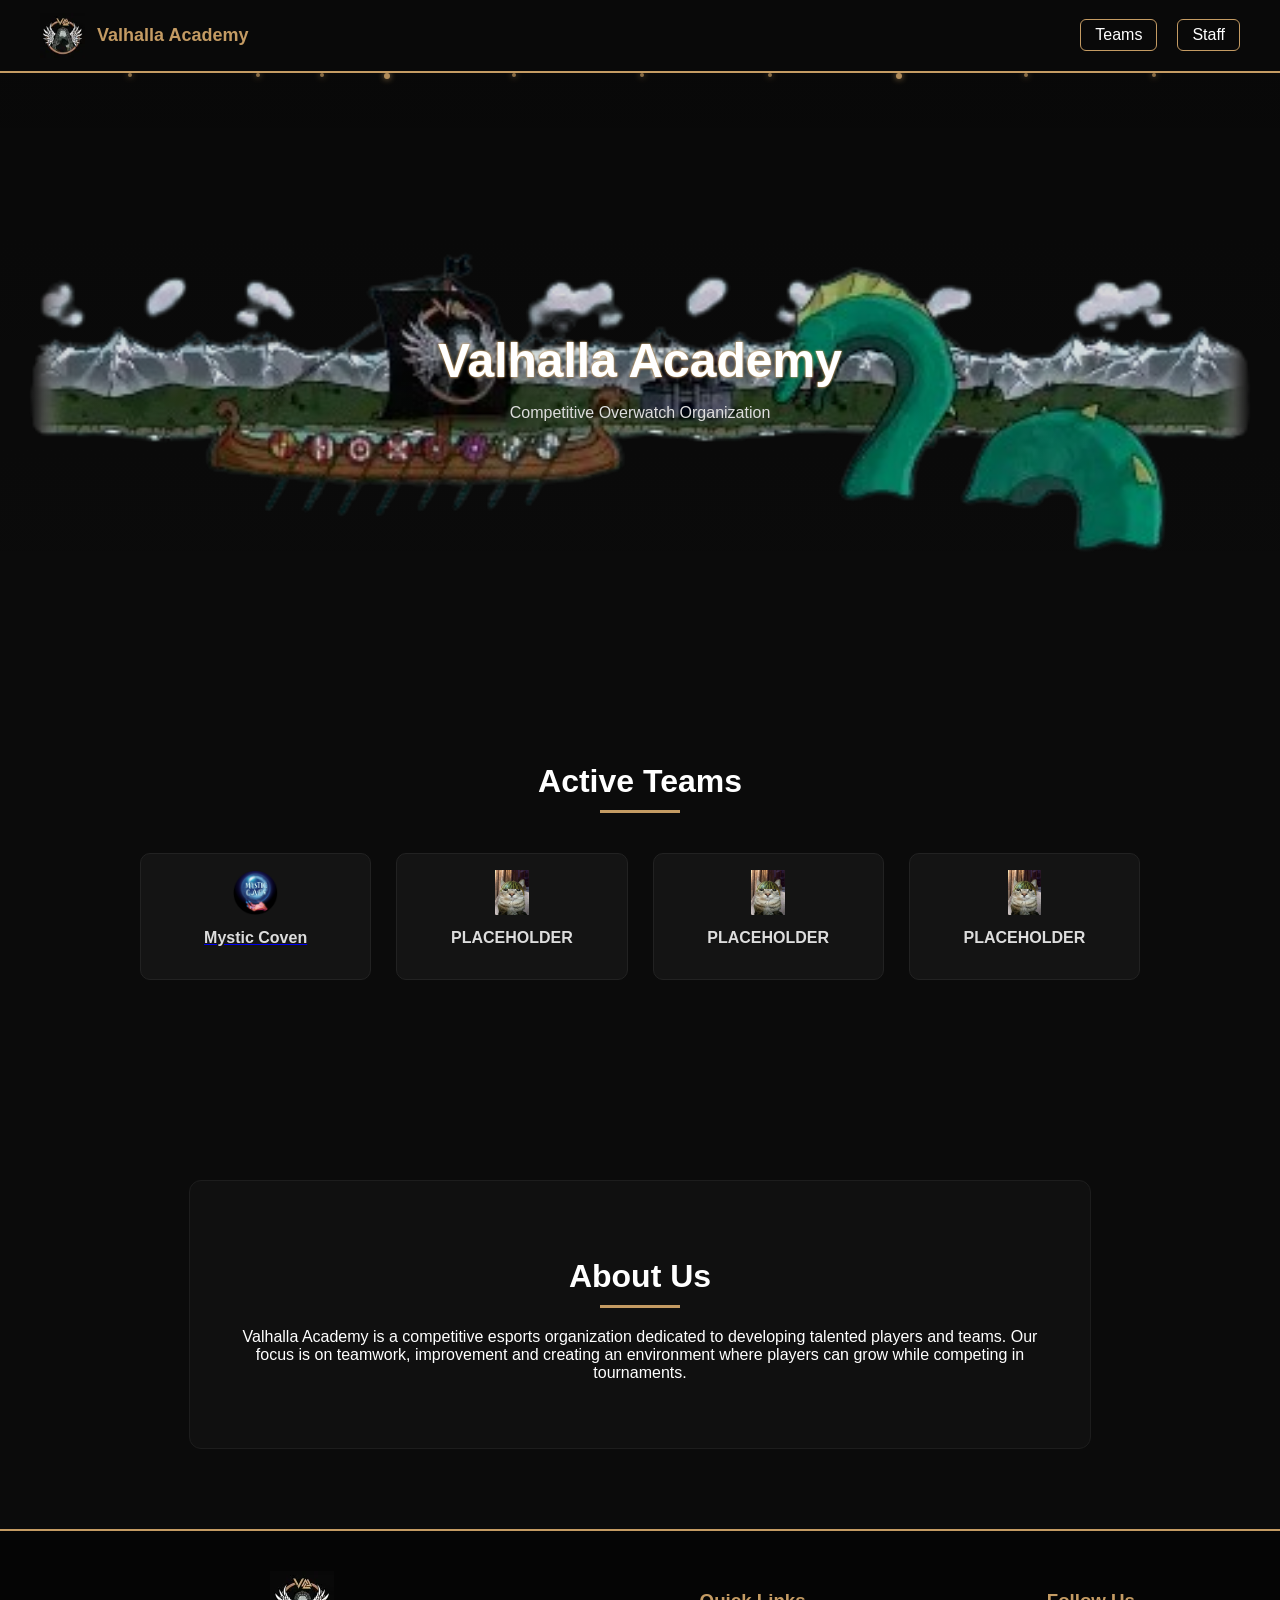
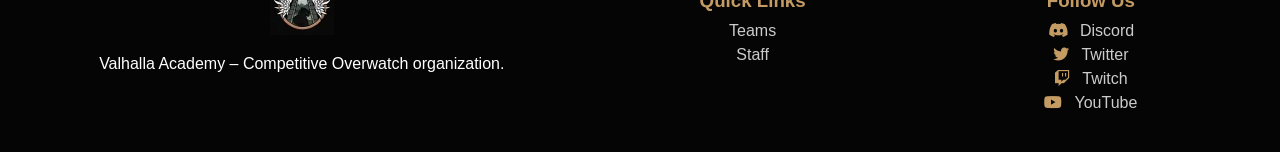
<file: index.html>
<!DOCTYPE html>
<html>

<head>

<title>Valhalla Academy</title>

<link rel="stylesheet" href="style.css">

<!-- icons -->
<link rel="stylesheet" href="https://cdnjs.cloudflare.com/ajax/libs/font-awesome/6.5.0/css/all.min.css">

</head>

<body>

<!-- NAVBAR -->
<header class="navbar">

<div class="logo">
<img src="images/logo.png">
<h2>Valhalla Academy</h2>
</div>

<nav>
<a href="teams.html">Teams</a>
<a href="staff.html">Staff</a>
</nav>

</header>

<!-- HERO -->
<section class="hero">

<img src="images/banner.png">

<!-- gradient overlay -->
<div class="hero-overlay"></div>

<!-- animated particles -->
<div class="particles">
<span></span>
<span></span>
<span></span>
<span></span>
<span></span>
<span></span>
<span></span>
<span></span>
<span></span>
<span></span>
</div>

<div class="hero-text">
<h1>Valhalla Academy</h1>
<p>Competitive Overwatch Organization</p>
</div>

</section>

<!-- TEAMS -->
<section class="teams">
<h2>Active Teams</h2>

<a href="team-mystic-coven.html">
<div class="team-grid">
<div class="team-card">
<img src="images/teams/Mystic_Coven.png">
<h3>Mystic Coven</h3>
</div>
</a>

<div class="team-card">
<img src="images/teams/PLACEHOLDER.png">
<h3>PLACEHOLDER</h3>
</div>

<div class="team-card">
<img src="images/teams/PLACEHOLDER.png">
<h3>PLACEHOLDER</h3>
</div>

<div class="team-card">
<img src="images/teams/PLACEHOLDER.png">
<h3>PLACEHOLDER</h3>
</div>
</div>
</section>

<!-- ABOUT -->
<section class="about">
<h2>About Us</h2>
<p>
Valhalla Academy is a competitive esports organization dedicated to developing
talented players and teams. Our focus is on teamwork, improvement and
creating an environment where players can grow while competing in tournaments.
</p>
</section>

<!-- FOOTER -->
<footer class="footer">

<div class="footer-left">
<img src="images/logo.png">
<p>Valhalla Academy – Competitive Overwatch organization.</p>
</div>

<div class="footer-links">
<h3>Quick Links</h3>
<a href="teams.html">Teams</a>
<a href="staff.html">Staff</a>
</div>

<div class="footer-socials">
<h3>Follow Us</h3>
<a href="#"><i class="fa-brands fa-discord"></i> Discord</a>
<a href="#"><i class="fa-brands fa-twitter"></i> Twitter</a>
<a href="#"><i class="fa-brands fa-twitch"></i> Twitch</a>
<a href="#"><i class="fa-brands fa-youtube"></i> YouTube</a>
</div>

</footer>

</body>
</html>
</file>
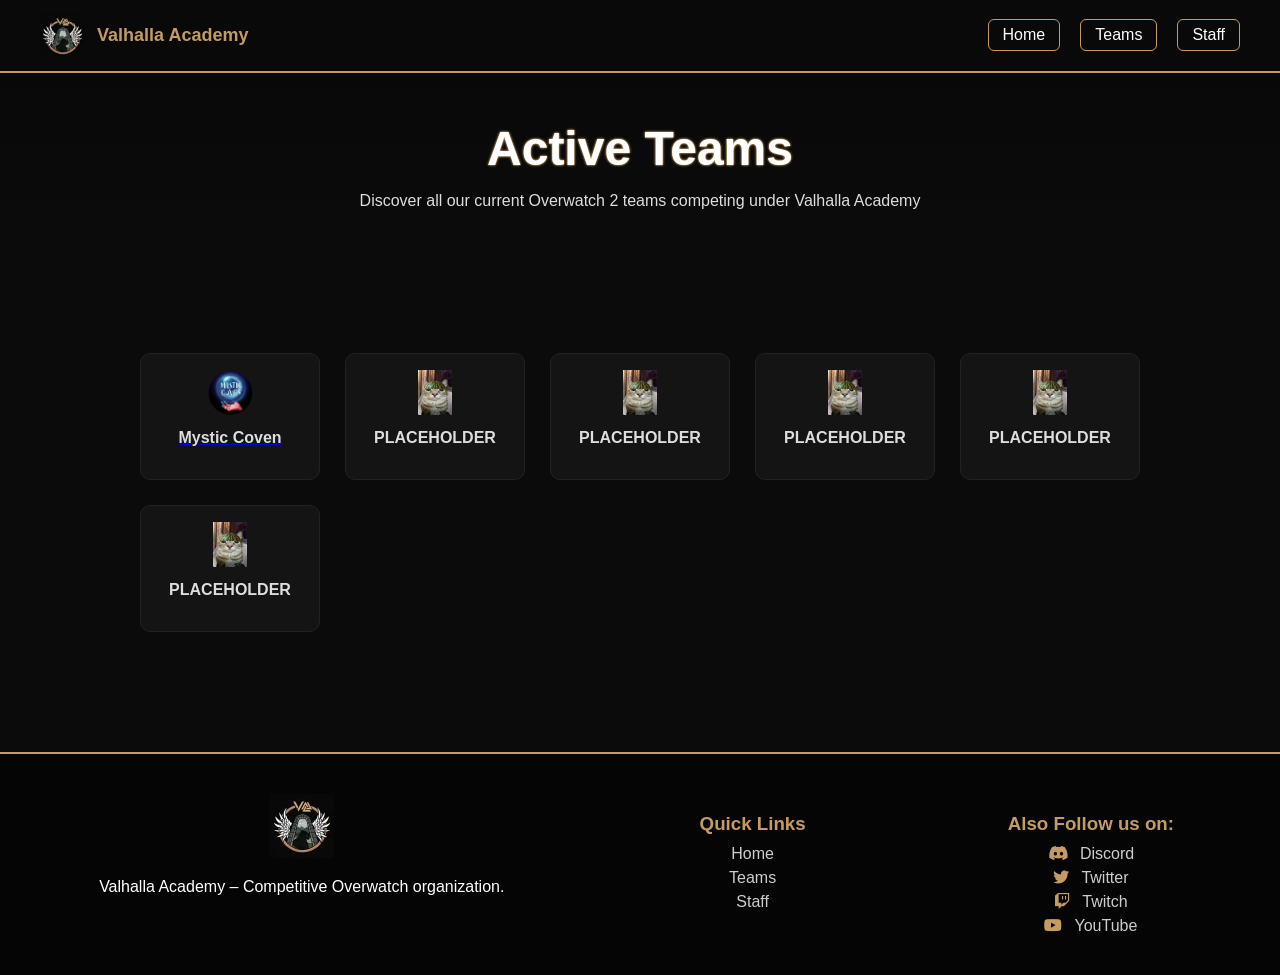
<file: teams.html>
<!DOCTYPE html>
<html>
<head>
    <title>Valhalla Academy - Teams</title>
    <link rel="stylesheet" href="style.css">
    <link rel="stylesheet" href="https://cdnjs.cloudflare.com/ajax/libs/font-awesome/6.5.0/css/all.min.css">
</head>

<body class="teams-page">

<!-- NAVBAR -->
<header class="navbar">
    <div class="logo">
        <img src="images/logo.png">
        <h2>Valhalla Academy</h2>
    </div>
    <nav>
        <a href="index.html">Home</a>
        <a href="teams.html">Teams</a>
        <a href="staff.html">Staff</a>
    </nav>
</header>

<!-- HERO -->
<section class="hero">
    <div class="hero-overlay"></div>
    <div class="hero-text">
        <h1>Active Teams</h1>
        <p>Discover all our current Overwatch 2 teams competing under Valhalla Academy</p>
    </div>
</section>

<!-- TEAMS GRID -->
<section class="teams">
 <div class="team-grid">
    <a href="team-mystic-coven.html">
        <div class="team-card">
            <img src="images/teams/Mystic_Coven.png">
            <h3>Mystic Coven</h3>
        </div>
    </a>
        <div class="team-card">
            <img src="images/teams/PLACEHOLDER.png">
            <h3>PLACEHOLDER</h3>
        </div>
        <div class="team-card">
            <img src="images/teams/PLACEHOLDER.png">
            <h3>PLACEHOLDER</h3>
        </div>
        <div class="team-card">
            <img src="images/teams/PLACEHOLDER.png">
            <h3>PLACEHOLDER</h3>
        </div>
        <!-- Add more teams below -->
        <div class="team-card">
            <img src="images/teams/PLACEHOLDER.png">
            <h3>PLACEHOLDER</h3>
        </div>
        <div class="team-card">
            <img src="images/teams/PLACEHOLDER.png">
            <h3>PLACEHOLDER</h3>
        </div>
    </div>
</section>

<!-- FOOTER -->
<footer class="footer">
    <div class="footer-left">
        <img src="images/logo.png">
        <p>Valhalla Academy – Competitive Overwatch organization.</p>
    </div>

    <div class="footer-links">
        <h3>Quick Links</h3>
        <a href="index.html">Home</a>
        <a href="teams.html">Teams</a>
        <a href="staff.html">Staff</a>
    </div>

    <div class="footer-socials">
        <h3>Also Follow us on:</h3>
        <a href="#"><i class="fa-brands fa-discord"></i> Discord</a>
        <a href="#"><i class="fa-brands fa-twitter"></i> Twitter</a>
        <a href="#"><i class="fa-brands fa-twitch"></i> Twitch</a>
        <a href="#"><i class="fa-brands fa-youtube"></i> YouTube</a>
    </div>
</footer>

</body>
</html>
</file>
<file: style.css>
/* ================== GLOBAL ================== */
html{scroll-behavior:smooth;}
body{
    margin:0;
    background:#0b0b0b;
    color:white;
    font-family:Arial, Helvetica, sans-serif;
}


/* THEME COLORS */
:root{
    --gold:#c49b63;
    --gold-glow:rgba(196,155,99,0.6);
}

/* ================== NAVBAR ================== */
.navbar{
    display:flex;
    justify-content:space-between;
    align-items:center;
    padding:10px 40px;
    background:rgba(10,10,10,0.65);
    backdrop-filter:blur(10px);
    position:sticky;
    top:0;
    z-index:1000;
    border-bottom:2px solid var(--gold);
    transition:0.3s;
}
.navbar:hover{box-shadow:0 2px 15px var(--gold-glow);}
.logo{display:flex;align-items:center;gap:12px;}
.logo img{height:45px;}
.logo h2{font-size:18px;color:var(--gold);}
.navbar nav{display:flex;gap:20px;}
.navbar nav a{
    color:white;
    text-decoration:none;
    padding:6px 14px;
    border-radius:6px;
    border:1px solid var(--gold);
    transition:0.25s;
}
.navbar nav a:hover{
    background:var(--gold);
    color:black;
    box-shadow:0 0 12px var(--gold-glow);
}

/* ================== HERO / BANNER ================== */
.hero{position:relative;overflow:hidden;}
.hero img{width:100%;height:420px;object-fit:cover;position:relative;z-index:0;}
.hero-overlay{
    position:absolute;
    top:0;left:0;width:100%;height:100%;
    background:linear-gradient(to bottom, rgba(0,0,0,0.25), rgba(0,0,0,0));
    z-index:1;
    pointer-events:none;
}
.hero-text{
    position:absolute;top:50%;left:50%;transform:translate(-50%,-50%);
    text-align:center;z-index:2;
}
.hero-text h1{
    font-size:48px;margin-bottom:10px;color:white;
    text-shadow:0 0 1px var(--gold),0 0 3px var(--gold),0 0 2px var(--gold-glow);
}
.hero-text p{color:#ddd;}

/* ================== PARTICLES ================== */
.particles{
    position:absolute;
    top:0;left:0;width:100%;height:100%;
    overflow:hidden;pointer-events:none;z-index:1;
}
.particles span{
    position:absolute;display:block;width:4px;height:4px;
    background:var(--gold);border-radius:50%;opacity:0.7;
    animation:float 12s linear infinite, glow 2s ease-in-out infinite alternate;
    box-shadow:0 0 6px var(--gold);
}
/* Random positions & speeds */
.particles span:nth-child(1){ left:10%; animation-duration:14s; animation-delay:0s;}
.particles span:nth-child(2){ left:20%; animation-duration:18s; animation-delay:2s;}
.particles span:nth-child(3){ left:30%; animation-duration:12s; animation-delay:4s; width:6px; height:6px; opacity:0.9;}
.particles span:nth-child(4){ left:40%; animation-duration:16s; animation-delay:1s;}
.particles span:nth-child(5){ left:50%; animation-duration:20s; animation-delay:3s;}
.particles span:nth-child(6){ left:60%; animation-duration:13s; animation-delay:6s;}
.particles span:nth-child(7){ left:70%; animation-duration:17s; animation-delay:2s; width:6px; height:6px; opacity:0.9;}
.particles span:nth-child(8){ left:80%; animation-duration:15s; animation-delay:5s;}
.particles span:nth-child(9){ left:90%; animation-duration:19s; animation-delay:1s;}
.particles span:nth-child(10){ left:25%; animation-duration:21s; animation-delay:7s;}

@keyframes float{
0%{ transform:translateY(420px) scale(0.6); opacity:0; }
10%{ opacity:0.7; }
90%{ opacity:0.7; }
100%{ transform:translateY(-50px) scale(1); opacity:0; }
}
@keyframes glow{
from{ box-shadow:0 0 4px var(--gold); }
to{ box-shadow:0 0 10px var(--gold); }
}

/* ================== SECTIONS ================== */
section{padding:80px 20px;text-align:center;}
section h2{
    font-size:32px;
    margin-bottom:20px;
    font-weight:700;
}
section h2::after{
    content:"";
    display:block;
    width:80px;
    height:3px;
    margin:10px auto;
    background:var(--gold);
}

/* ================== TEAMS GRID ================== */
.teams{max-width:1100px;margin:auto;}
.team-grid{
    display:grid;
    grid-template-columns:repeat(auto-fit,minmax(160px,1fr));
    gap:25px;
    max-width:1000px;
    margin:40px auto;
}
.team-card{
    background:#141414;
    padding:16px;
    border-radius:10px;
    cursor:pointer;
    transition:0.25s;
    border:1px solid #222;
    text-align:center;
}
.team-card img{width:45px;height:45px;object-fit:contain;}
.team-card h3{margin-top:10px;font-size:16px;color:#ddd;}
.team-card:hover{
    transform:translateY(-6px);
    border-color:var(--gold);
    box-shadow:0 0 15px var(--gold-glow);
}
.team-card:active{transform:scale(0.96);}

/* ================== ABOUT ================== */
.about{
    background:#101010;
    max-width:800px;
    margin:80px auto;
    border-radius:12px;
    padding:50px;
    border:1px solid #1d1d1d;
}

/* ================== FOOTER ================== */
.footer{
    display:flex;
    justify-content:space-around;
    align-items:flex-start;
    padding:40px;
    background:#050505;
    flex-wrap:wrap;
    gap:40px;
    border-top:2px solid var(--gold);
    text-align:center;
}
.footer h3{
    font-weight:700;
    margin-bottom:10px;
    color:var(--gold);
}
.footer a{display:block;color:#ccc;text-decoration:none;margin-top:6px;transition:0.2s;}
.footer a:hover{color:white;}
.footer i{margin-right:8px;color:var(--gold);}
.footer-left,.footer-links,.footer-socials{min-width:180px;}

/* ================== TEAM PAGE ================== */

/* Main container */
.team-header-container {
    max-width:1000px;
    margin:60px auto;
    display:flex;
    flex-direction:column;
    gap:20px;
}

/* Top section: logo + info */
.team-header-top {
    display:flex;
    align-items:center;
    gap:20px;
    flex-wrap:wrap;
}
.team-logo-glow {
    background:rgba(196,155,99,0.1);
    border-radius:16px;
    padding:20px;
    box-shadow:0 0 20px rgba(196,155,99,0.5);
    flex-shrink:0;
}
.team-logo-glow img {width:120px;height:120px;}

.team-header-info {
    display:flex;
    flex-direction:column;
    gap:6px;
    justify-content:center;
}
.team-header-info h1{
    font-size:32px;
    font-weight:700;
    color:white;
    margin:0;
    text-shadow:0 0 8px var(--gold),0 0 16px var(--gold),0 0 24px var(--gold-glow);
}
.team-rank{
    display:inline-flex;
    align-items:center;
    gap:8px;
    font-weight:600;
    font-size:16px;
    padding:6px 12px;
    border:1px solid var(--gold);
    border-radius:8px;
    background:#141414;
    color:white;
}
.team-rank .region-badge{
    background:var(--gold);
    color:black;
    border-radius:4px;
    padding:2px 6px;
    font-size:12px;
    font-weight:700;
}

/* Bottom info box */
.team-info-box {
    display: flex;
    flex-direction: column;
    gap: 10px;
    background: #101010;
    border: 1px solid #222;
    border-radius: 12px;
    padding: 16px 20px;
    text-align: left; /* ensures icons align left */
}

.team-info-box .team-item {
    display: flex;
    align-items: center;
    gap: 8px;
    font-size: 14px;
    color: #ddd;
}

.team-info-box .team-item i {
    color: var(--gold);
    min-width: 20px;
    text-align: center;
}

.team-info-box .team-item i{color:var(--gold);min-width:16px;text-align:center;}

/* STAFF & ROSTER layout */
.team-roster{
    display:flex;
    gap:40px;
    max-width:1000px;
    margin:40px auto;
    flex-wrap:wrap;
}
.staff-box, .roster-box{
    background:#101010;
    border:1px solid #222;
    border-radius:12px;
    padding:20px;
    flex:1;
    min-width:250px;
}
.staff-box h2, .roster-box h2{
    font-size:18px;
    font-weight:700;
    margin-bottom:12px;
    color:white;
    text-align:left;
    position:relative;
    padding-bottom:6px;
}
.staff-box h2::after, .roster-box h2::after{
    content:"";
    position:absolute;
    bottom:0;
    left:0;
    width:50px;
    height:3px;
    background:var(--gold);
}

/* Staff roles headers inside staff box */
.staff-box .staff-role-header{
    font-size:14px;
    font-weight:700;
    color:var(--gold);
    margin-top:12px;
    margin-bottom:6px;
    border-bottom:1px solid var(--gold);
    padding-bottom:2px;
}

/* Staff members list under each role */
.staff-box .staff-role-list{
    display:flex;
    flex-direction:column;
    gap:8px;
}

/* Staff members */
.staff-box .staff-member{
    display:flex;
    align-items:center;
    gap:10px;
    background:#141414;
    border-radius:8px;
    padding:8px 12px;
    margin-bottom:8px;
    transition:0.2s;
}
.staff-box .staff-member:hover{
    box-shadow:0 0 12px var(--gold-glow);
    border:1px solid var(--gold);
}
.staff-box .staff-member img{
    width:50px;
    height:50px;
    border-radius:8px;
}
.staff-box .staff-member span{
    flex:1;
    font-weight:600;
    color:white;
}

/* Roster members */
.roster-box .player{
    display:flex;
    align-items:center;
    gap:10px;
    background:#141414;
    border-radius:8px;
    padding:8px 12px;
    margin-bottom:8px;
    transition:0.2s;
}
.roster-box .player:hover{
    box-shadow:0 0 12px var(--gold-glow);
    border:1px solid var(--gold);
}
.player-icon-container{
    position:relative;
    flex-shrink:0;
    width:50px;
    height:50px;
}
.player-icon-container img:first-child{
    width:100%;
    height:100%;
    border-radius:8px;
}
.player-icon-container .role-icon{
    position:absolute;
    bottom:-2px;
    right:-2px;
    width:16px;
    height:16px;
    border-radius:4px;
    border:1px solid #222;
}
.roster-box .player span.name{
    font-weight:600;
    color:white;
    flex:1;
}
.roster-box .player span.role{
    font-size:12px;
    color:#ccc;
}

/* ================== RESPONSIVE ================== */
@media screen and (max-width:900px){
    .team-header-top{
        flex-direction:column;
        align-items:center;
    }
    .team-header-info{
        align-items:center;
        text-align:center;
    }
    .team-roster{
        flex-direction:column;
    }
    .staff-box, .roster-box{
        min-width:100%;
    }
}

/* ===================== STAF ================ */

/* STAFF PAGE STYLING */
.staff-main-header {
    text-align:center;
    padding:60px 20px 40px 20px;
}
.staff-main-header h1 {
    font-size:48px;
    color: white;
    text-shadow: 0 0 8px var(--gold),0 0 16px var(--gold-glow);
}
.staff-main-header p {
    font-size:18px;
    color:#ccc;
    margin-top:10px;
}

/* STAFF SECTIONS */
.staff-section {
    max-width:1000px;
    margin:60px auto;
    text-align:center;
}
.staff-section h2 {
    font-size:32px;
    color:white;
    margin-bottom:8px;
    position:relative;
}
.staff-section h2::after {
    content:"";
    display:block;
    width:80px;
    height:3px;
    background:var(--gold);
    margin:6px auto 0 auto;
}
.staff-section p {
    color:#ccc;
    margin-bottom:30px;
}

/* STAFF GRID */
.staff-grid {
    display: flex;
    flex-wrap: wrap;
    gap: 12px;
    justify-content: center;
}

/* STAFF CARD */
.staff-card {
    background: #141414;
    border-radius: 12px;
    padding: 12px 16px;
    width: 300px;
    display: flex;
    align-items: center;
    gap: 20px;
    transition: 0.25s;
}

.staff-card img {
    width: 60px;
    height: 60px;
    border-radius: 50%;
    object-fit: cover;
    flex-shrink: 0;
    transition: 0.2s;
}

.staff-card img:hover {
    box-shadow: 0 0 15px var(--gold-glow);
}

.staff-card .staff-info {
    display: flex;
    flex-direction: column; /* vertical stacking */
    justify-content: center;
    gap: 3px;
}

.staff-card .staff-info h3 {
    font-size: 16px;
    font-weight: 700;
    color: white;
    margin: 0;
}

.staff-card .staff-info p {
    font-size: 12px;
    color: #ccc;
    margin: 0;
    line-height: 1.2;
}

/* Responsive */
@media screen and (max-width: 800px) {
    .staff-grid {
        flex-direction: column;
        align-items: center;
    }
}

/* STAFF CARD HOVER EFFECT */
.staff-card {
    transition: 0.25s, box-shadow 0.25s;
}

.staff-card:hover {
    box-shadow: 0 0 15px var(--gold-glow);
    border: 1px solid var(--gold);
}

/* Reduce gap between cards slightly */
.staff-grid {
    gap: 10px; /* was 12px before */
}
</file>
